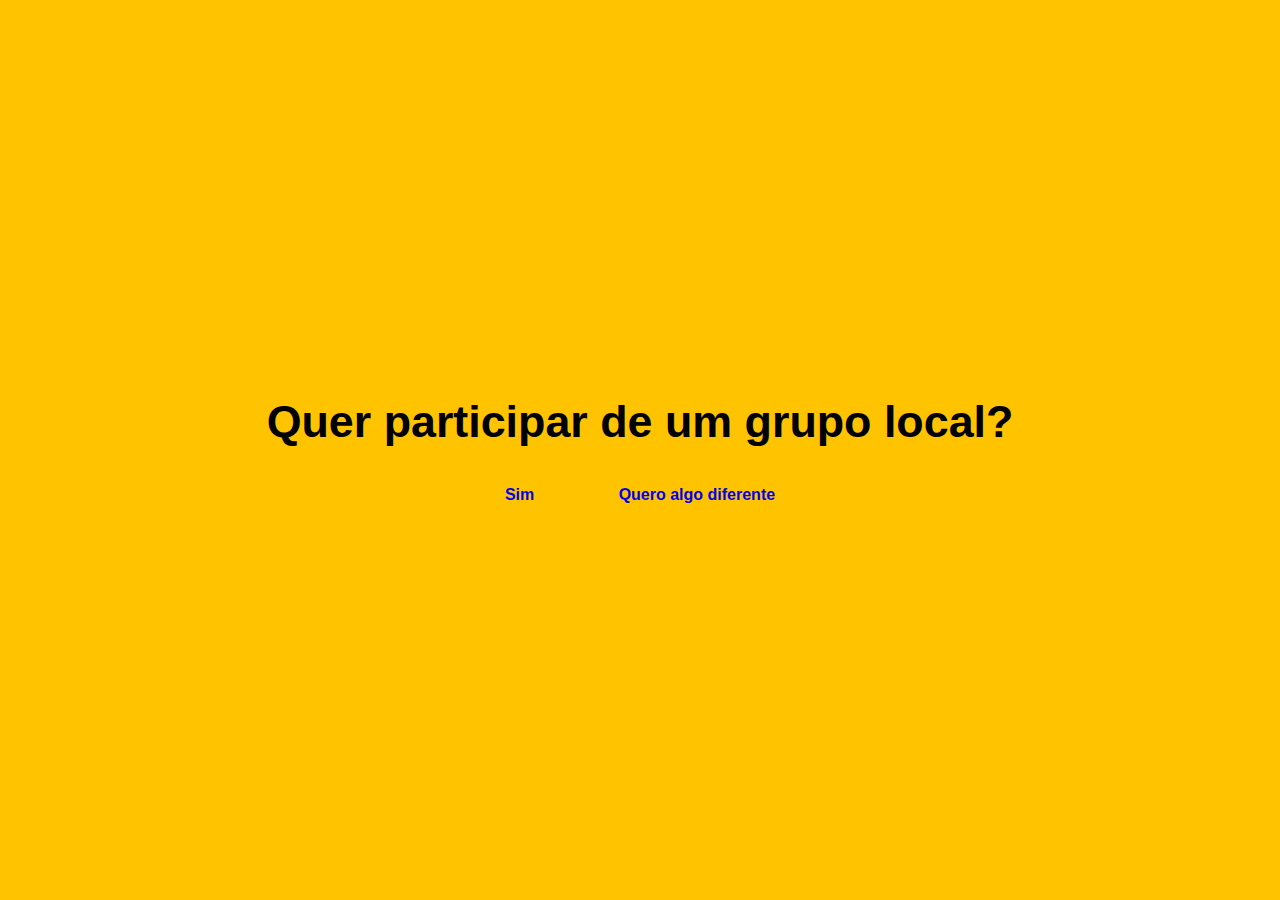
<file: index.html>
<!DOCTYPE html>
<html lang="pt-BR">
<head>
<meta charset="UTF-8">
<meta name="viewport" content="width=device-width, initial-scale=1.0">
<title>Como você quer ajudar o MBL?</title>
<link rel="stylesheet" href="style.css">
</head>
<body>
<div class="container">
<h1>Quer participar de um grupo local?</h1>
<a href="grupo-local.html" class="button">Sim</a>
<a href="academia.html" class="button">Quero algo diferente</a>
</div>
</body>
</html>
</file>
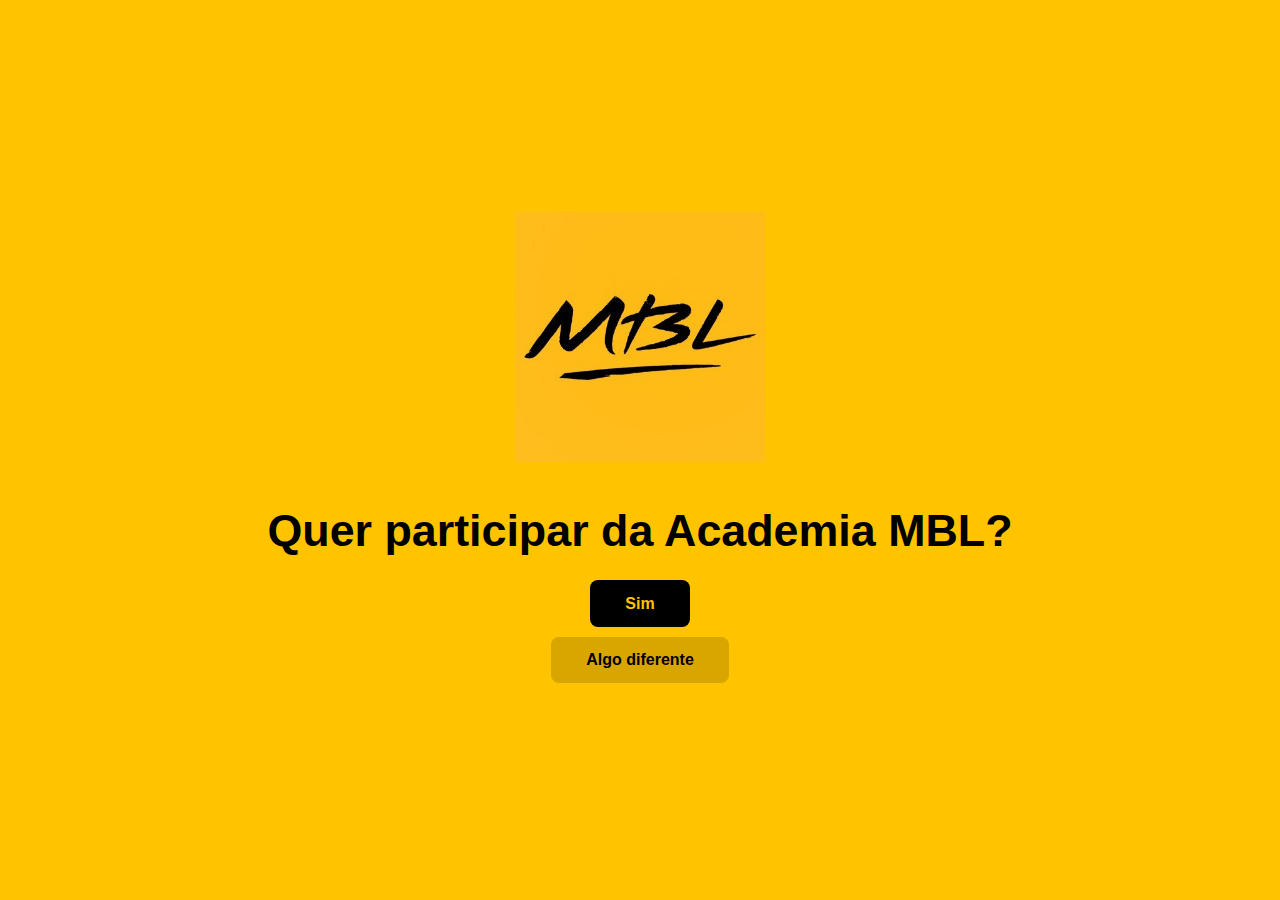
<file: academia.html>
<!DOCTYPE html>
<html lang="pt-BR">
<head>
  <meta charset="utf-8">
  <title>Academia MBL</title>
  <link rel="stylesheet" href="style.css">
</head>
<body>
  <img src="logo_mbl.jpg" alt="Logo MBL" class="logo">

  <h1>Quer participar da Academia MBL?</h1>

  <a class="button button--claro" href="https://academia.mbl.org.br/" target="_blank" rel="noopener">Sim</a>
  <a class="button button--escuro" href="levepocos.html">Algo diferente</a>
</body>
</html>
</file>
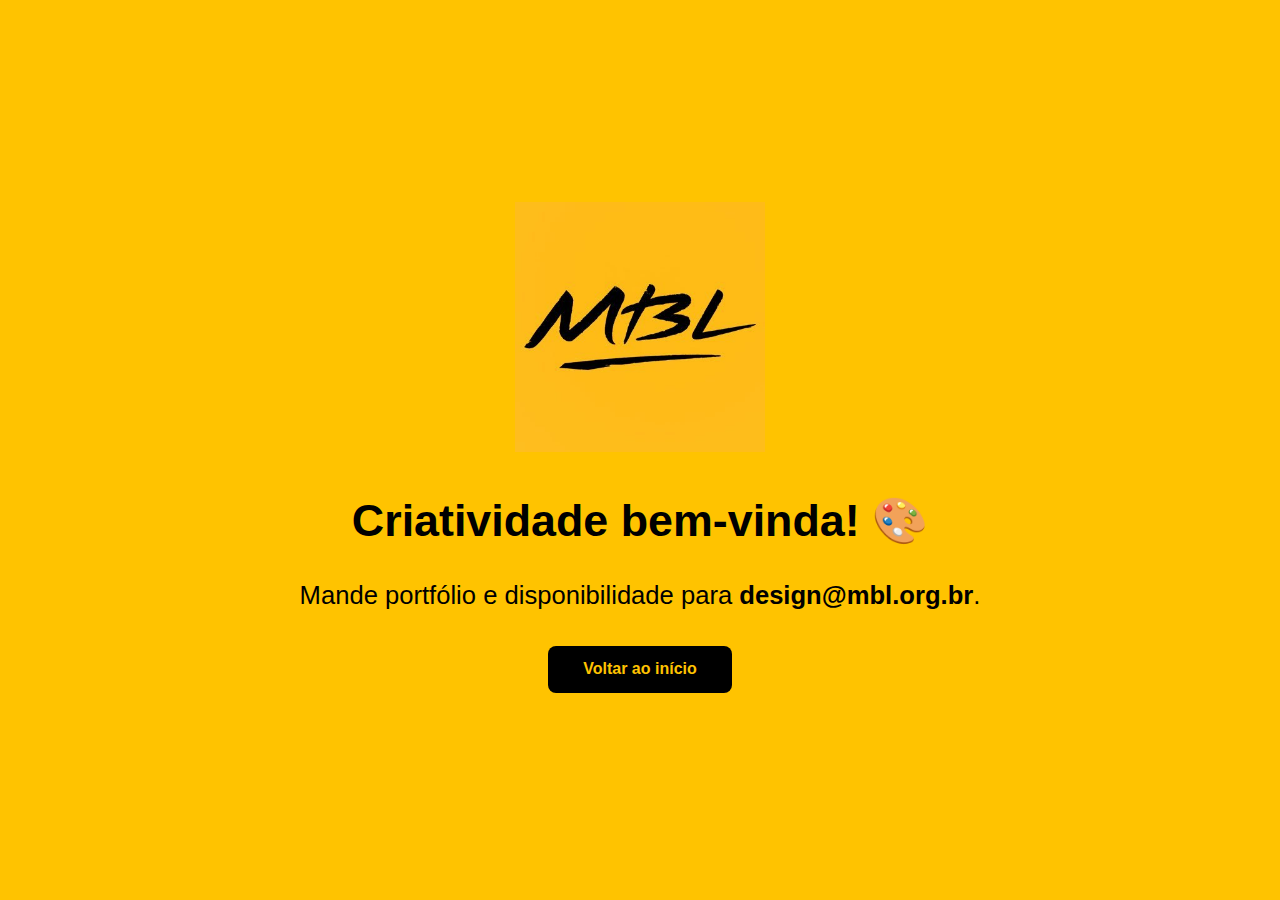
<file: design-sim.html>
<!DOCTYPE html>
<html lang="pt-BR">
<head>
  <meta charset="utf-8">
  <title>Contribua com Design – MBL</title>
  <link rel="stylesheet" href="style.css">
</head>
<body>
  <img src="logo_mbl.jpg" alt="Logo MBL" class="logo">

  <h1>Criatividade bem-vinda! 🎨</h1>
  <p>Mande portfólio e disponibilidade para <strong>design@mbl.org.br</strong>.</p>

  <a class="button button--claro" href="index.html">Voltar ao início</a>
</body>
</html>
</file>
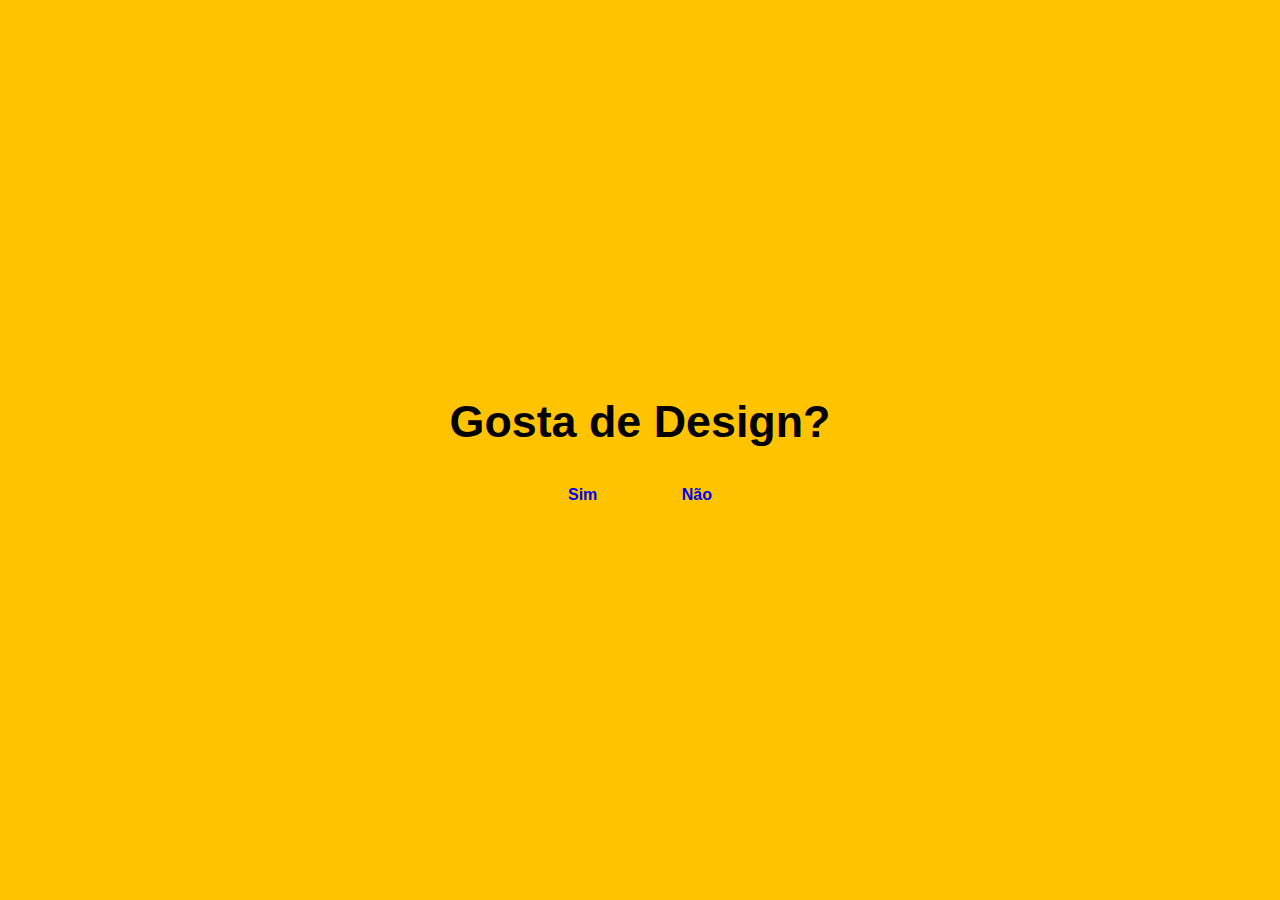
<file: design.html>
<!DOCTYPE html>
<html lang="pt-BR">
<head>
<meta charset="UTF-8">
<meta name="viewport" content="width=device-width, initial-scale=1.0">
<title>Design</title>
<link rel="stylesheet" href="style.css">
</head>
<body>
<div class="container">
<h1>Gosta de Design?</h1>
<a href="design-sim.html" class="button">Sim</a>
<a href="fim.html" class="button">Não</a>
</div>
</body>
</html>
</file>
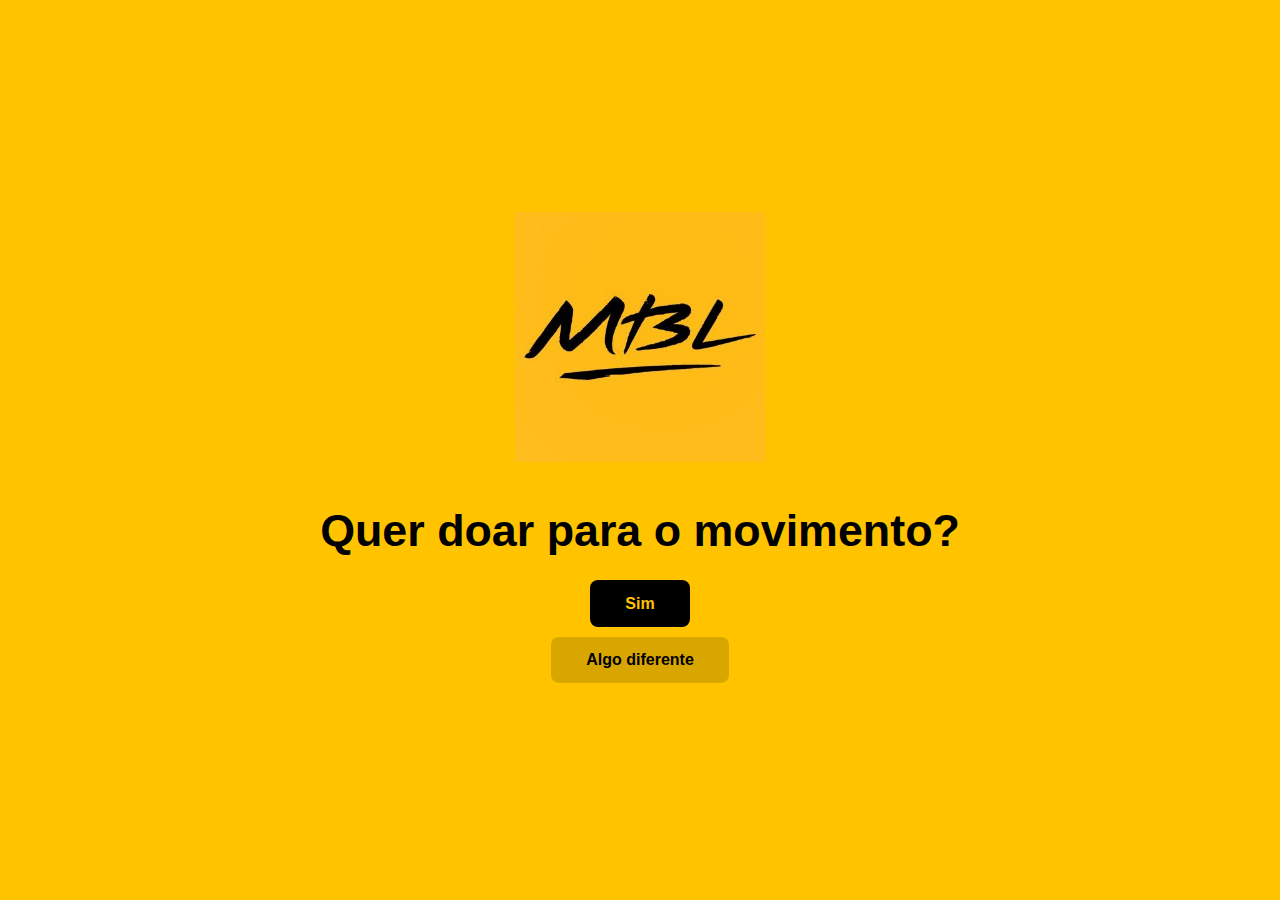
<file: doar.html>
<!DOCTYPE html>
<html lang="pt-BR">
<head>
  <meta charset="utf-8">
  <title>Doações – MBL</title>
  <link rel="stylesheet" href="style.css">
</head>
<body>
  <img src="logo_mbl.jpg" alt="Logo MBL" class="logo">

  <h1>Quer doar para o movimento?</h1>

  <a class="button button--claro" href="#" target="_blank" rel="noopener">Sim</a>
  <a class="button button--escuro" href="ti.html">Algo diferente</a>
</body>
</html>
</file>
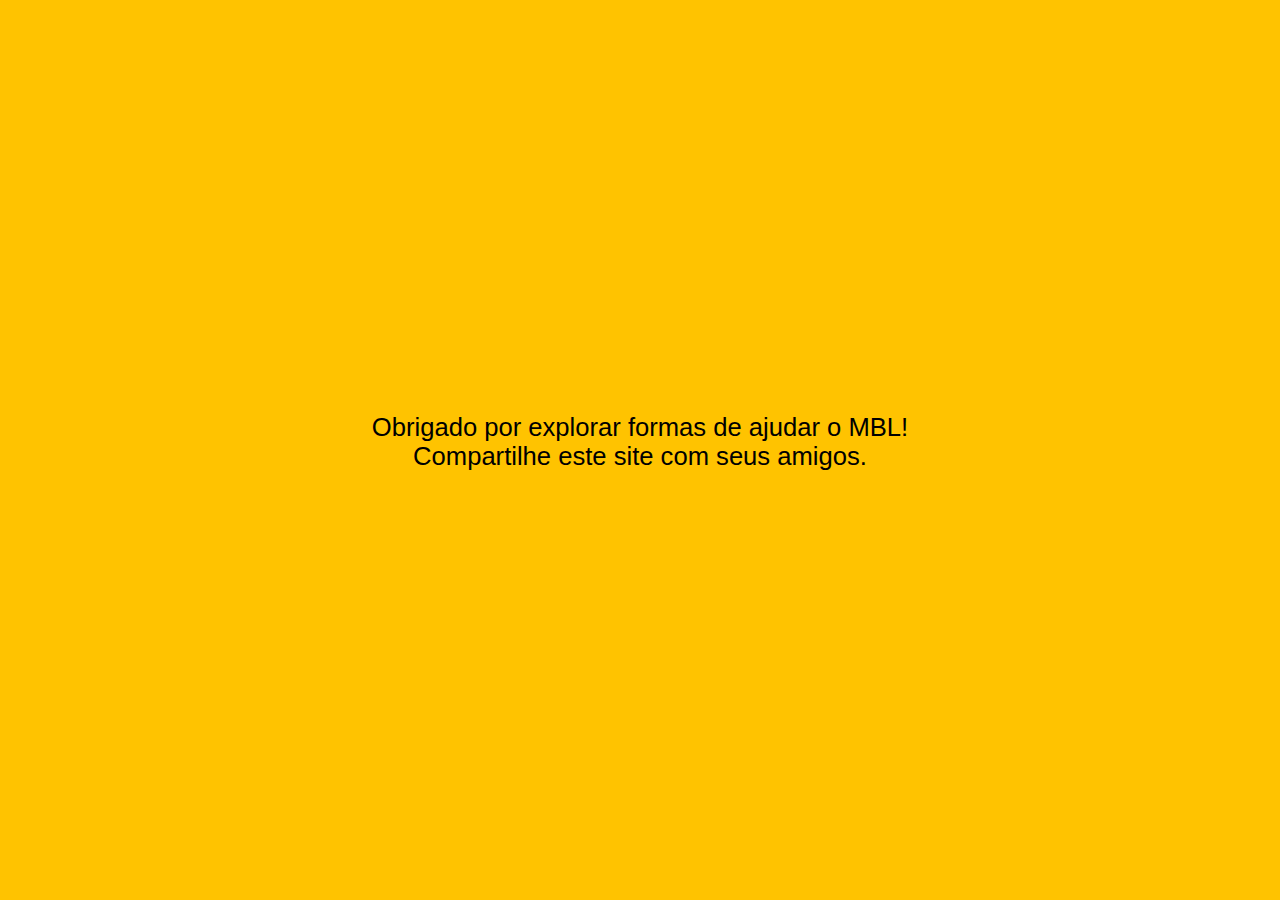
<file: fim.html>
<!DOCTYPE html>
<html lang="pt-BR">
<head>
<meta charset="UTF-8">
<meta name="viewport" content="width=device-width, initial-scale=1.0">
<title>Obrigado!</title>
<link rel="stylesheet" href="style.css">
</head>
<body>
<div class="container">
<p>Obrigado por explorar formas de ajudar o MBL!<br>Compartilhe este site com seus amigos.</p>
</div>
</body>
</html>
</file>
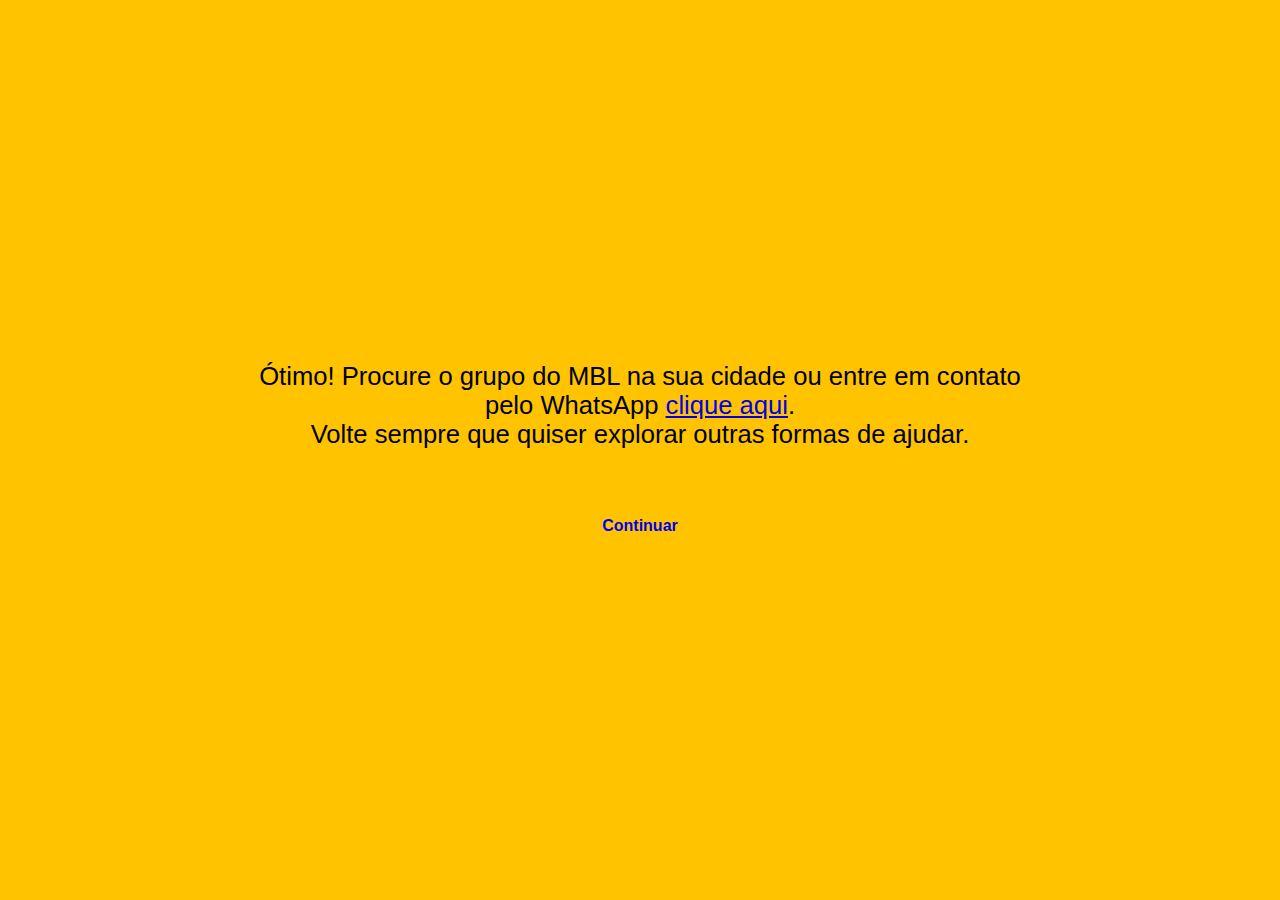
<file: grupo-local.html>
<!DOCTYPE html>
<html lang="pt-BR">
<head>
<meta charset="UTF-8">
<meta name="viewport" content="width=device-width, initial-scale=1.0">
<title>Participe de um Grupo Local</title>
<link rel="stylesheet" href="style.css">
</head>
<body>
<div class="container">
<p>Ótimo! Procure o grupo do MBL na sua cidade ou entre em contato<br>
        pelo WhatsApp <a href="https://wa.me/5599999999999">clique aqui</a>.<br>Volte sempre que quiser explorar outras formas de ajudar.</p>
<br><a href="academia.html" class="button">Continuar</a>
</div>
</body>
</html>
</file>
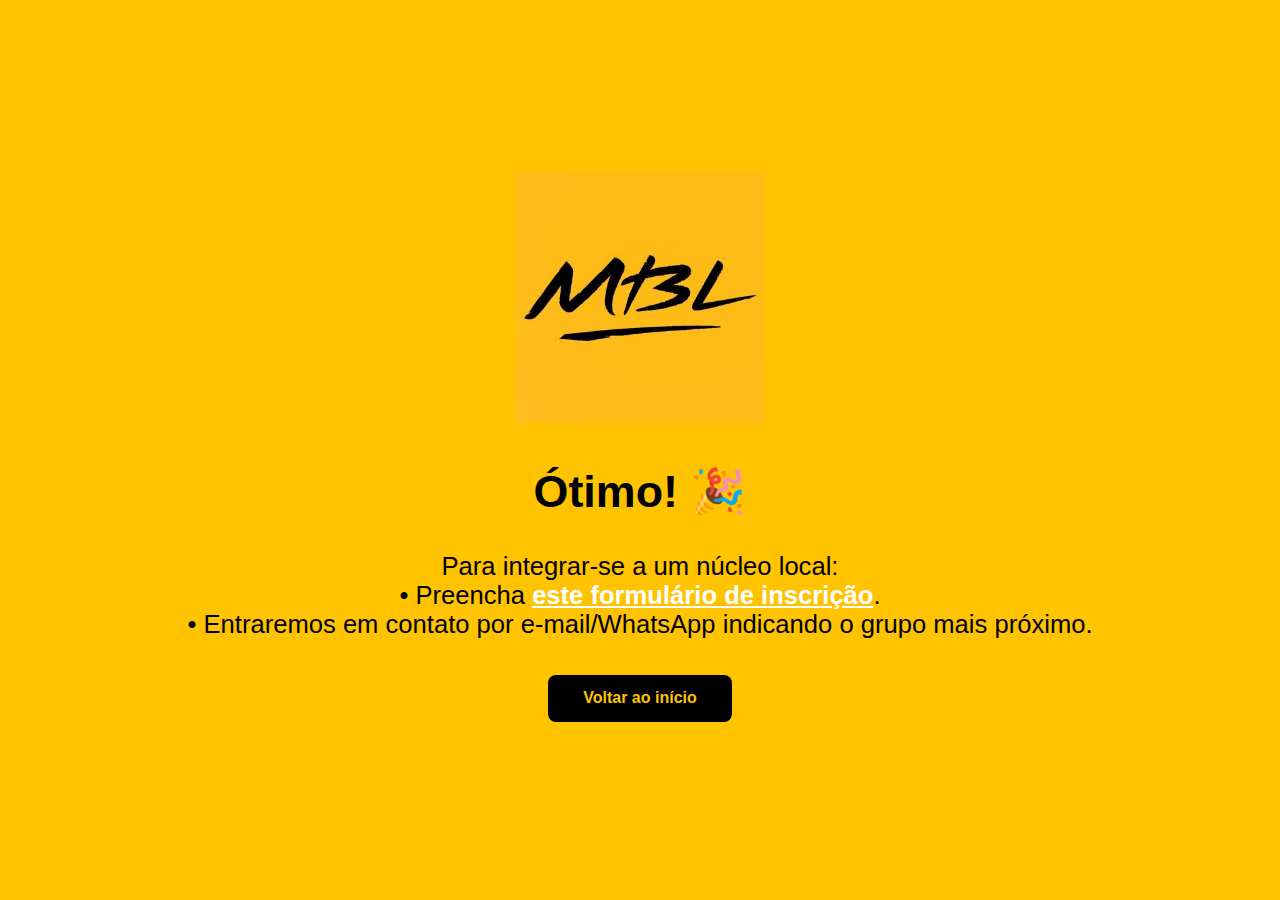
<file: grupolocal-sim.html>
<!DOCTYPE html>
<html lang="pt-BR">
<head>
  <meta charset="utf-8">
  <title>Junte-se ao Grupo Local – MBL</title>
  <link rel="stylesheet" href="style.css">
</head>
<body>
  <img src="logo_mbl.jpg" alt="Logo MBL" class="logo">

  <h1>Ótimo! 🎉</h1>
  <p>Para integrar-se a um núcleo local:<br>
     • Preencha <a href="https://forms.gle/SEU_FORMULARIO" target="_blank" style="color:#fff;font-weight:700;text-decoration:underline;">este formulário de inscrição</a>.<br>
     • Entraremos em contato por e-mail/WhatsApp indicando o grupo mais próximo.</p>

  <a class="button button--claro" href="index.html">Voltar ao início</a>
</body>
</html>
</file>
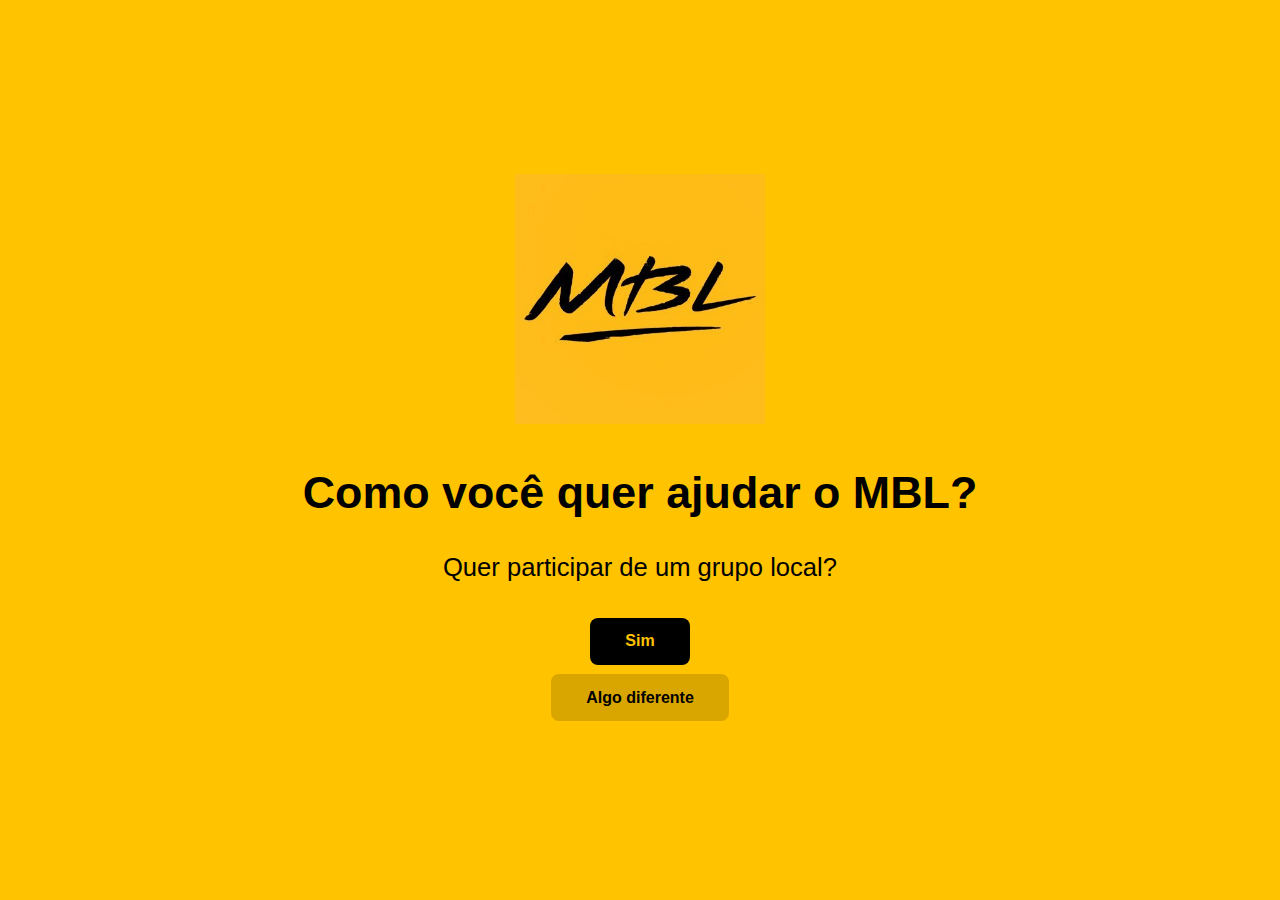
<file: grupolocal.html>
<!DOCTYPE html>
<html lang="pt-BR">
<head>
  <meta charset="utf-8">
  <title>Grupo Local – MBL</title>
  <link rel="stylesheet" href="style.css">
</head>
<body>
  <img src="logo_mbl.jpg" alt="Logo MBL" class="logo">

  <h1>Como você quer ajudar o MBL?</h1>
  <p>Quer participar de um grupo local?</p>

  <a class="button button--claro" href="grupolocal-sim.html">Sim</a>
  <a class="button button--escuro" href="academia.html">Algo diferente</a>
</body>
</html>
</file>
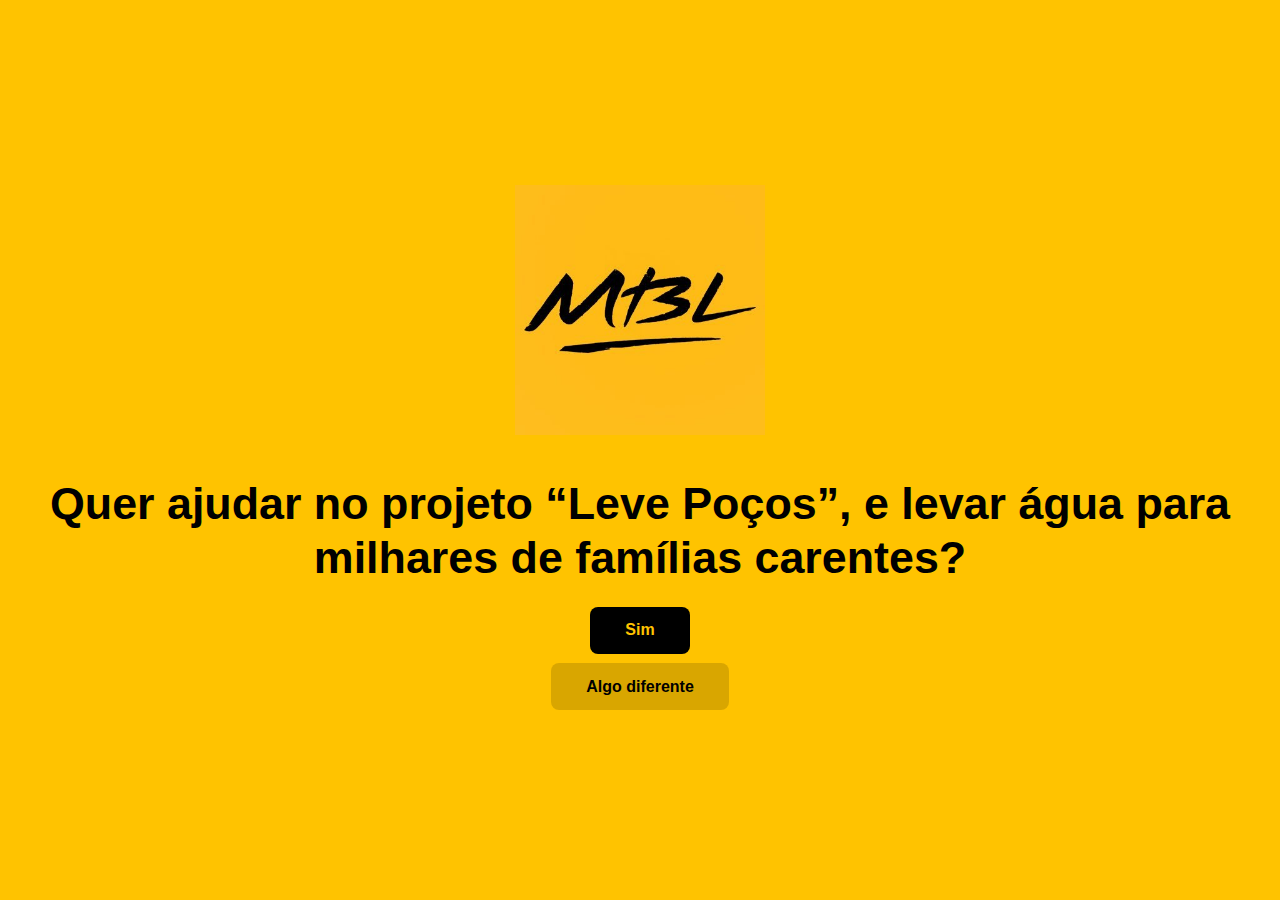
<file: levepocos.html>
<!DOCTYPE html>
<html lang="pt-BR">
<head>
  <meta charset="utf-8">
  <title>Leve Poços</title>
  <link rel="stylesheet" href="style.css">
</head>
<body>
  <img src="logo_mbl.jpg" alt="Logo MBL" class="logo">

  <h1>Quer ajudar no projeto “Leve Poços”, 
            e levar água para milhares de famílias carentes?</h1>

  <a class="button button--claro" href="https://levepocos.com/" target="_blank" rel="noopener">Sim</a>
  <a class="button button--escuro" href="livroamarelo.html">Algo diferente</a>
</body>
</html>
</file>
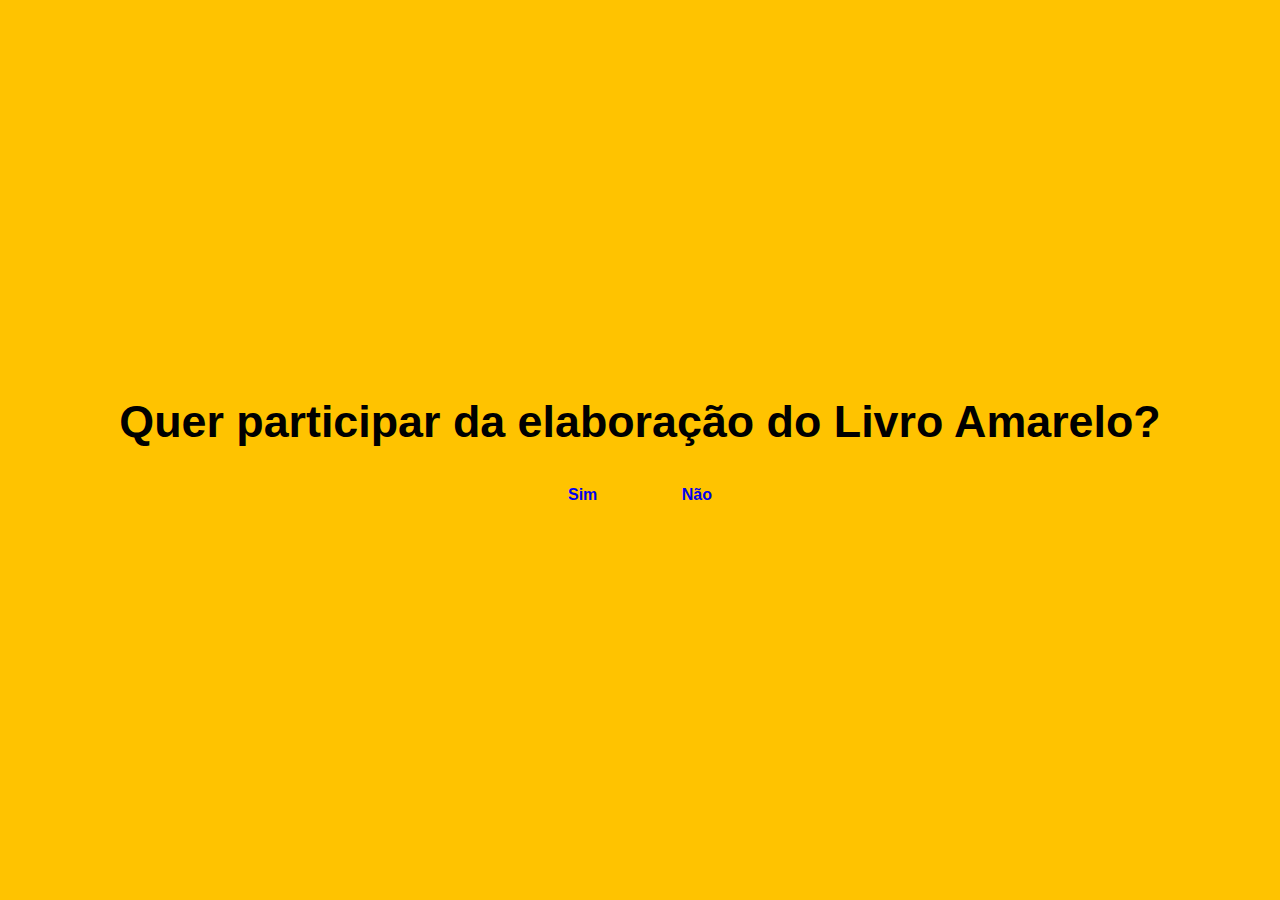
<file: livroamarelo.html>
<!DOCTYPE html>
<html lang="pt-BR">
<head>
<meta charset="UTF-8">
<meta name="viewport" content="width=device-width, initial-scale=1.0">
<title>Livro Amarelo</title>
<link rel="stylesheet" href="style.css">
</head>
<body>
<div class="container">
<h1>Quer participar da elaboração do Livro Amarelo?</h1>
<a href="https://lp.livroamarelo.com/" class="button">Sim</a>
<a href="valete.html" class="button">Não</a>
</div>
</body>
</html>
</file>
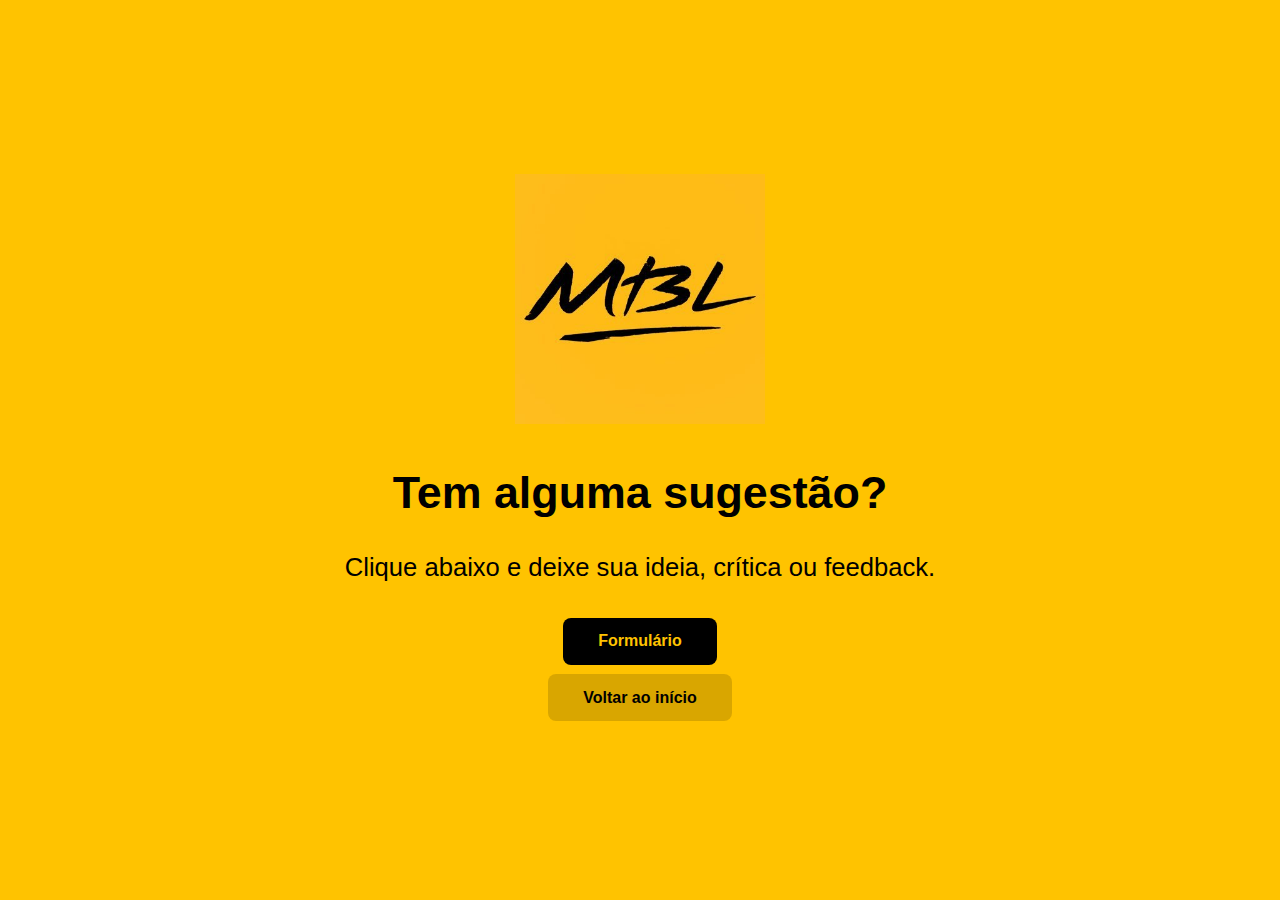
<file: sugestao.html>
<!DOCTYPE html>
<html lang="pt-BR">
<head>
  <meta charset="utf-8">
  <title>Sugestões – MBL</title>
  <link rel="stylesheet" href="style.css">
</head>
<body>
  <img src="logo_mbl.jpg" alt="Logo MBL" class="logo">

  <h1>Tem alguma sugestão?</h1>
  <p>Clique abaixo e deixe sua ideia, crítica ou feedback.</p>

  <a class="button button--claro" href="https://forms.gle/SEU_FORM_SUGESTAO" target="_blank" rel="noopener">Formulário</a>
  <a class="button button--escuro" href="index.html">Voltar ao início</a>
</body>
</html>
</file>
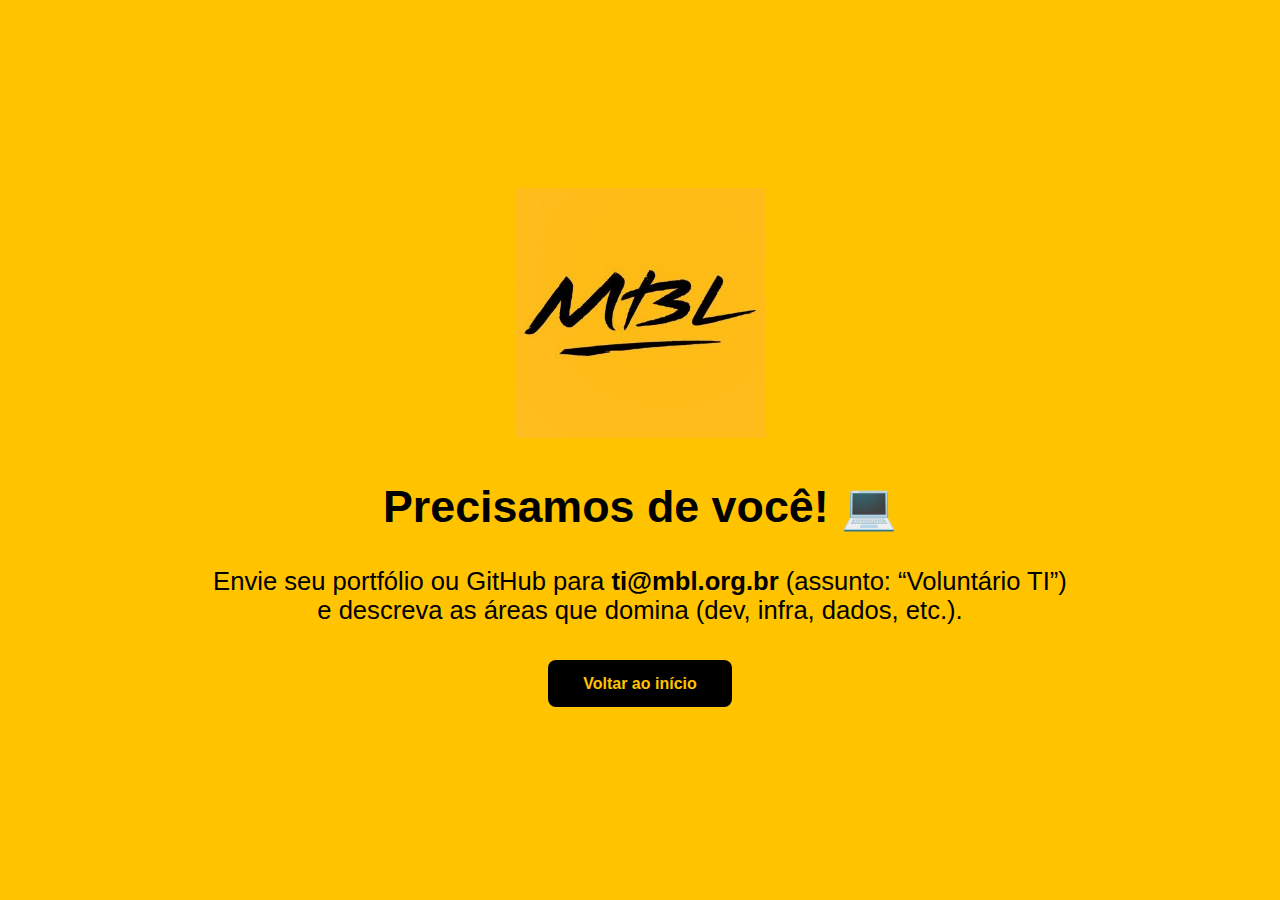
<file: ti-sim.html>
<!DOCTYPE html>
<html lang="pt-BR">
<head>
  <meta charset="utf-8">
  <title>Contribua com TI – MBL</title>
  <link rel="stylesheet" href="style.css">
</head>
<body>
  <img src="logo_mbl.jpg" alt="Logo MBL" class="logo">

  <h1>Precisamos de você! 💻</h1>
  <p>Envie seu portfólio ou GitHub para <strong>ti@mbl.org.br</strong> (assunto: “Voluntário TI”)<br>
     e descreva as áreas que domina (dev, infra, dados, etc.).</p>

  <a class="button button--claro" href="index.html">Voltar ao início</a>
</body>
</html>
</file>
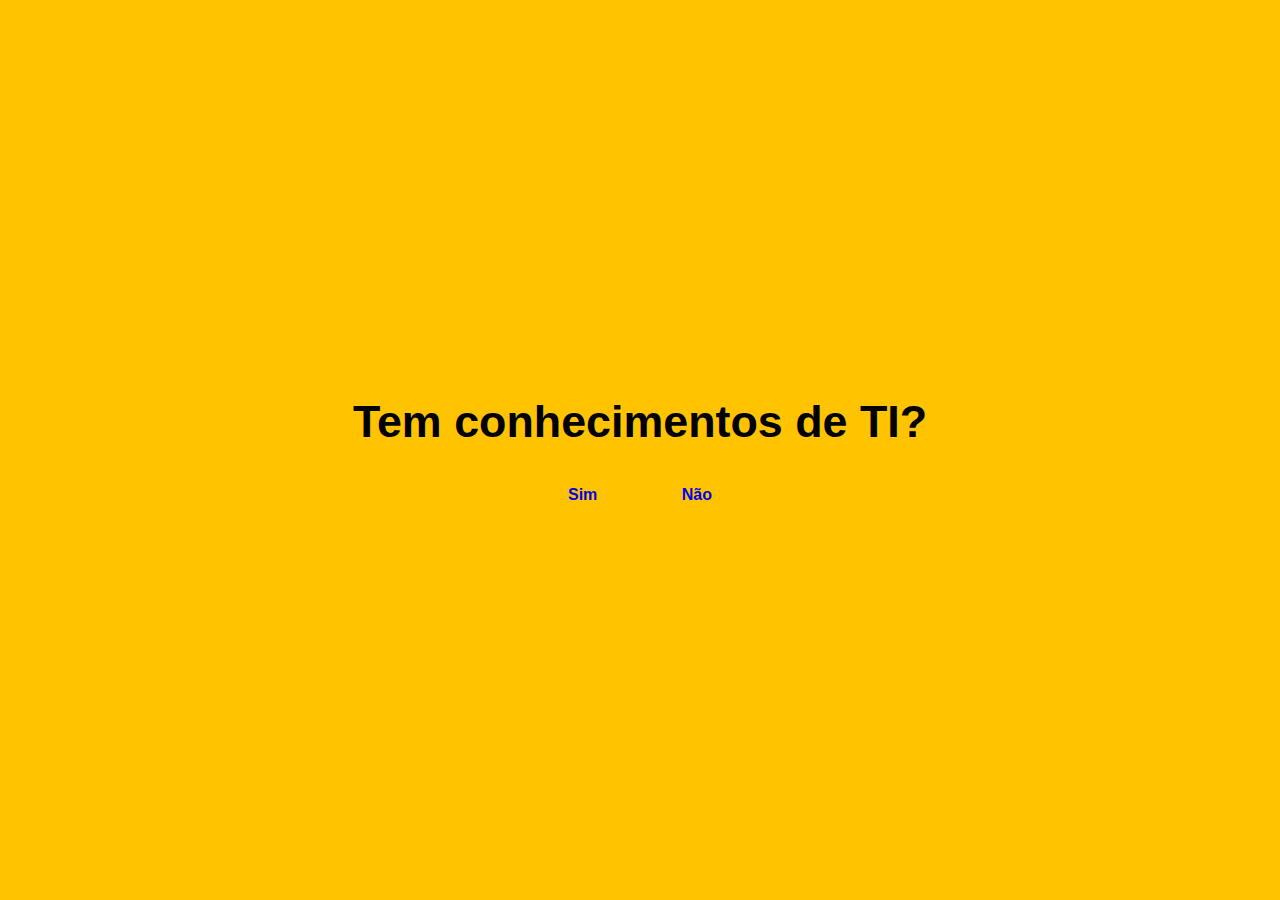
<file: ti.html>
<!DOCTYPE html>
<html lang="pt-BR">
<head>
<meta charset="UTF-8">
<meta name="viewport" content="width=device-width, initial-scale=1.0">
<title>Voluntariado de TI</title>
<link rel="stylesheet" href="style.css">
</head>
<body>
<div class="container">
<h1>Tem conhecimentos de TI?</h1>
<a href="ti-sim.html" class="button">Sim</a>
<a href="design.html" class="button">Não</a>
</div>
</body>
</html>
</file>
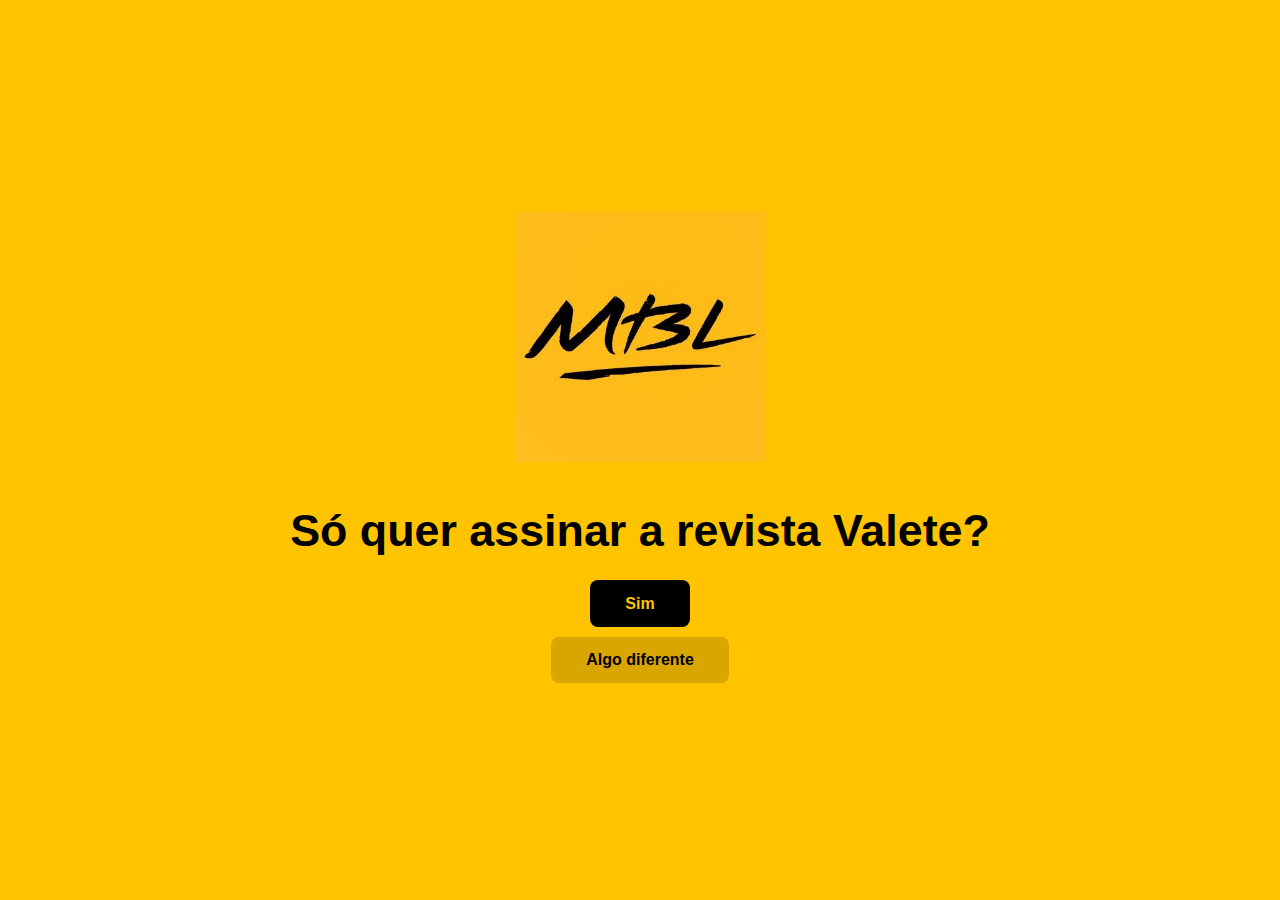
<file: valete.html>
<!DOCTYPE html>
<html lang="pt-BR">
<head>
  <meta charset="utf-8">
  <title>Revista Valete</title>
  <link rel="stylesheet" href="style.css">
</head>
<body>
  <img src="logo_mbl.jpg" alt="Logo MBL" class="logo">

  <h1>Só quer assinar a revista Valete?</h1>

  <a class="button button--claro" href="https://valete.org.br/" target="_blank" rel="noopener">Sim</a>
  <a class="button button--escuro" href="doar.html">Algo diferente</a>
</body>
</html>
</file>
<file: style.css>
:root {
  --laranja: #FFC300;
  --branco: #000000;
  --texto: #000000;
}
* { box-sizing: border-box; }

body {
  margin: 0;
  min-height: 100vh;
  display: flex;
  flex-direction: column;
  justify-content: center;
  align-items: center;
  background: var(--laranja);
  color: var(--texto);
  font-family: "Segoe UI", Tahoma, sans-serif;
  text-align: center;
}

h1 {
  font-size: 2.8rem;
  line-height: 1.2;
  margin: 0.4em 0;
}
p {
  font-size: 1.6rem;
  margin: 0.6em 0 1.2em;
}

a.button {
  display: inline-block;
  padding: 0.9em 2.2em;
  margin: 0.3em;
  border-radius: 8px;
  text-decoration: none;
  font-weight: 700;
  transition: 0.2s ease-in-out;
}
a.button--claro   { background: var(--branco); color: var(--laranja); }
a.button--escuro  { background: rgba(0,0,0,0.15); color: var(--branco); }

a.button:hover    { opacity: 0.85; transform: translateY(-2px); }

/* Logo */
.logo {
  max-width: 250px;
  width: 30%;
  height: auto;
  margin-bottom: 1.5rem;
}
</file>
